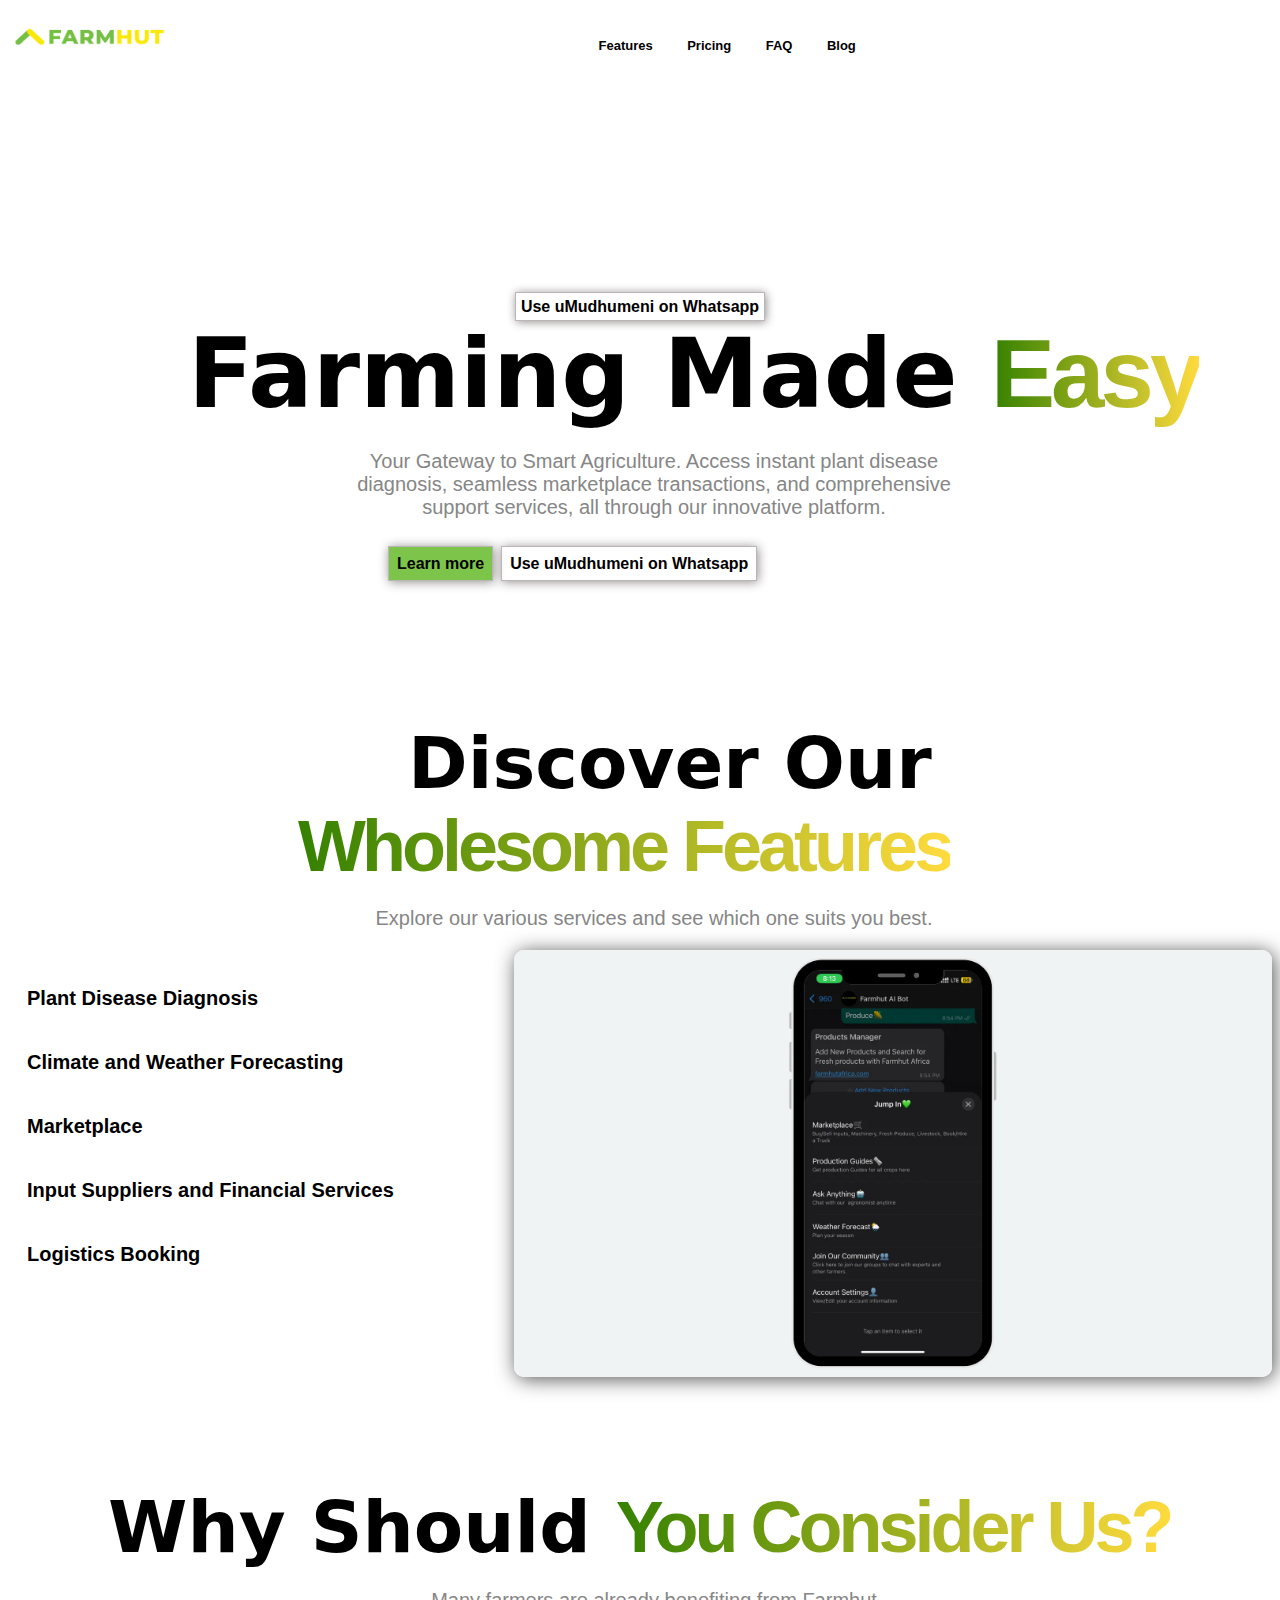
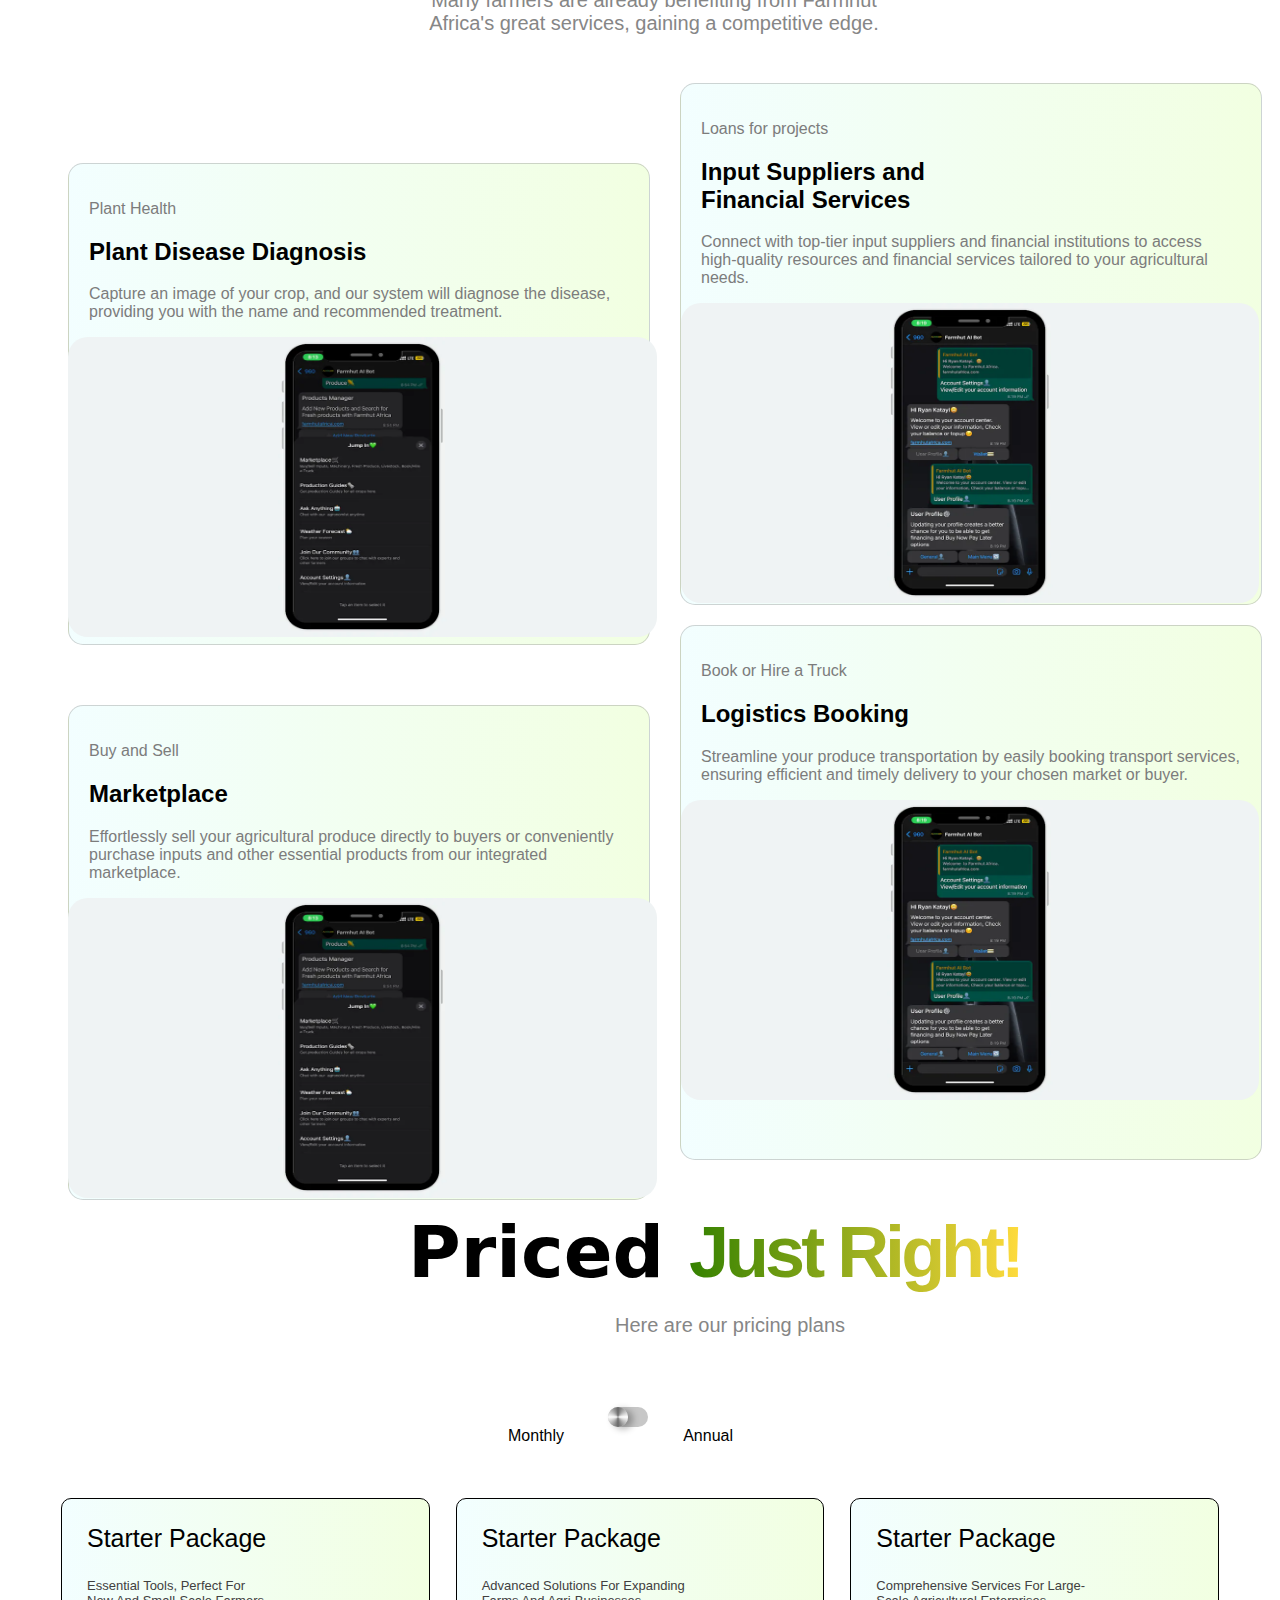
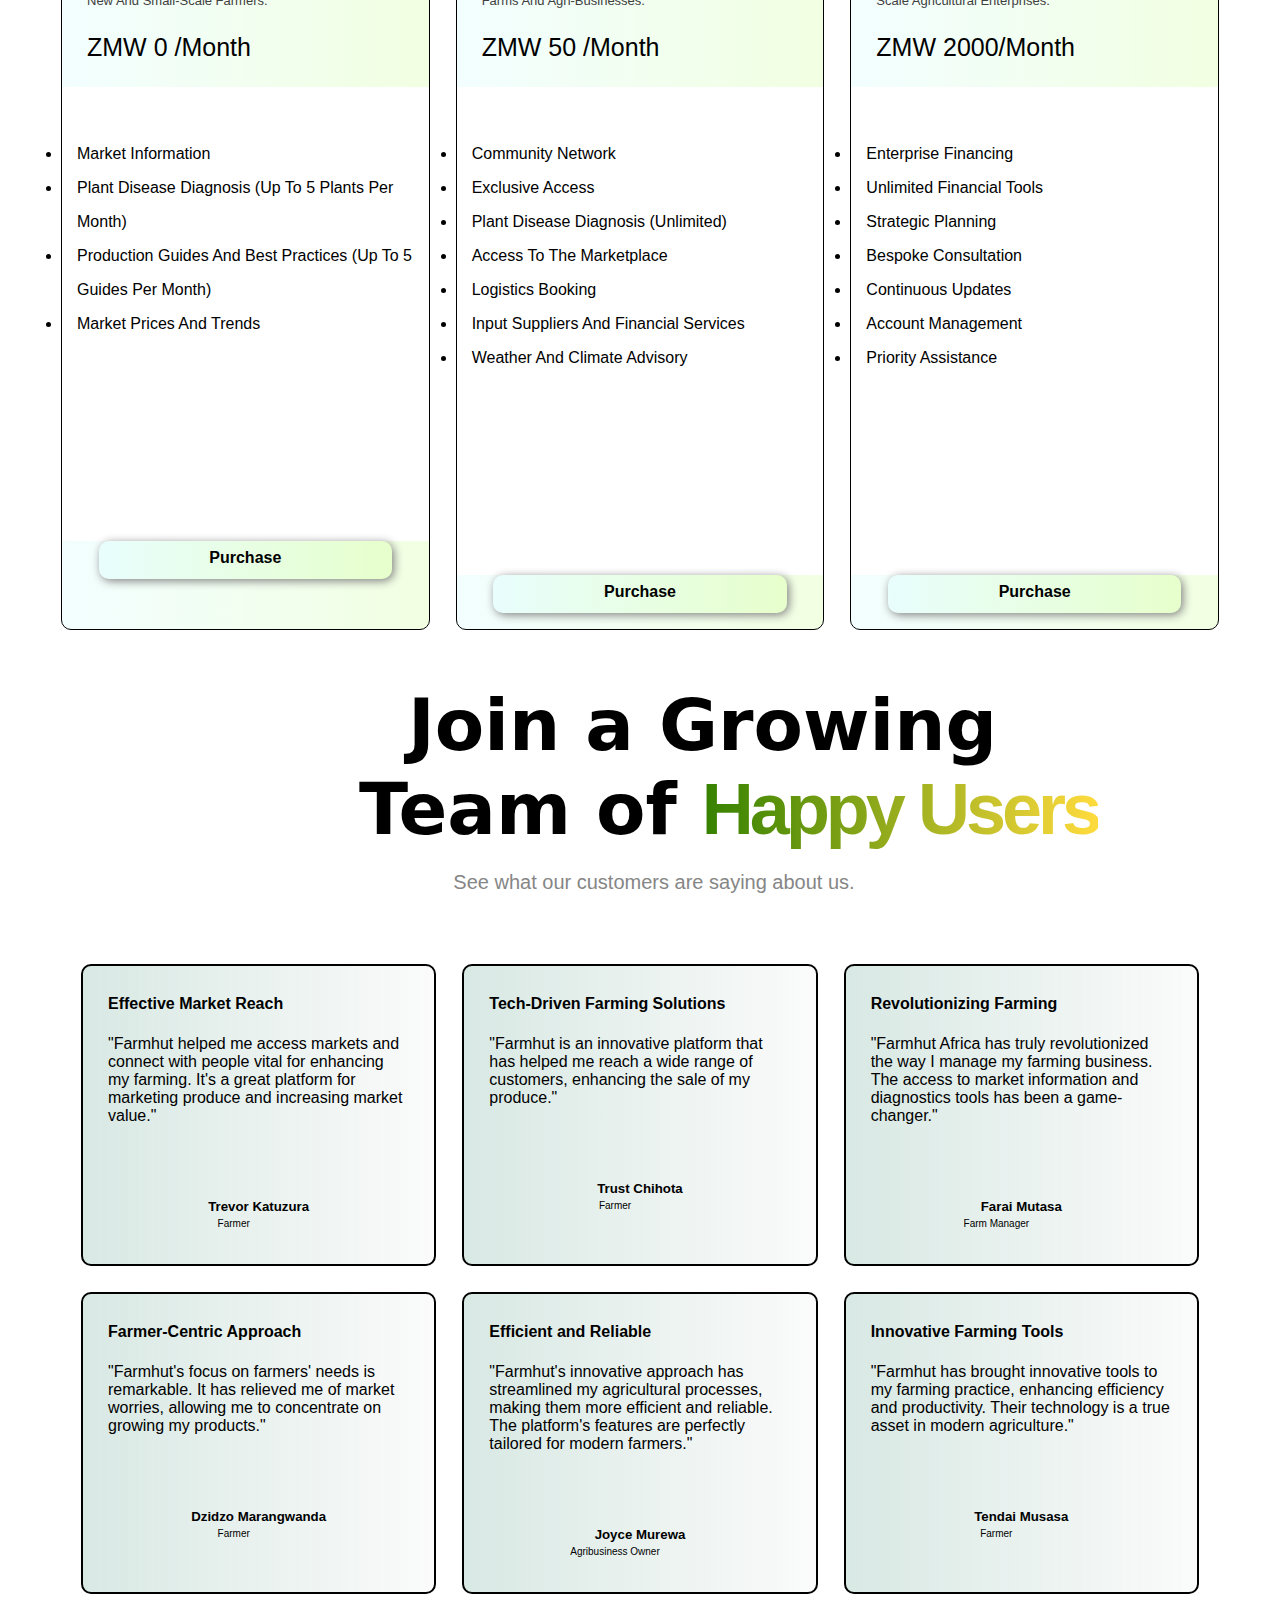
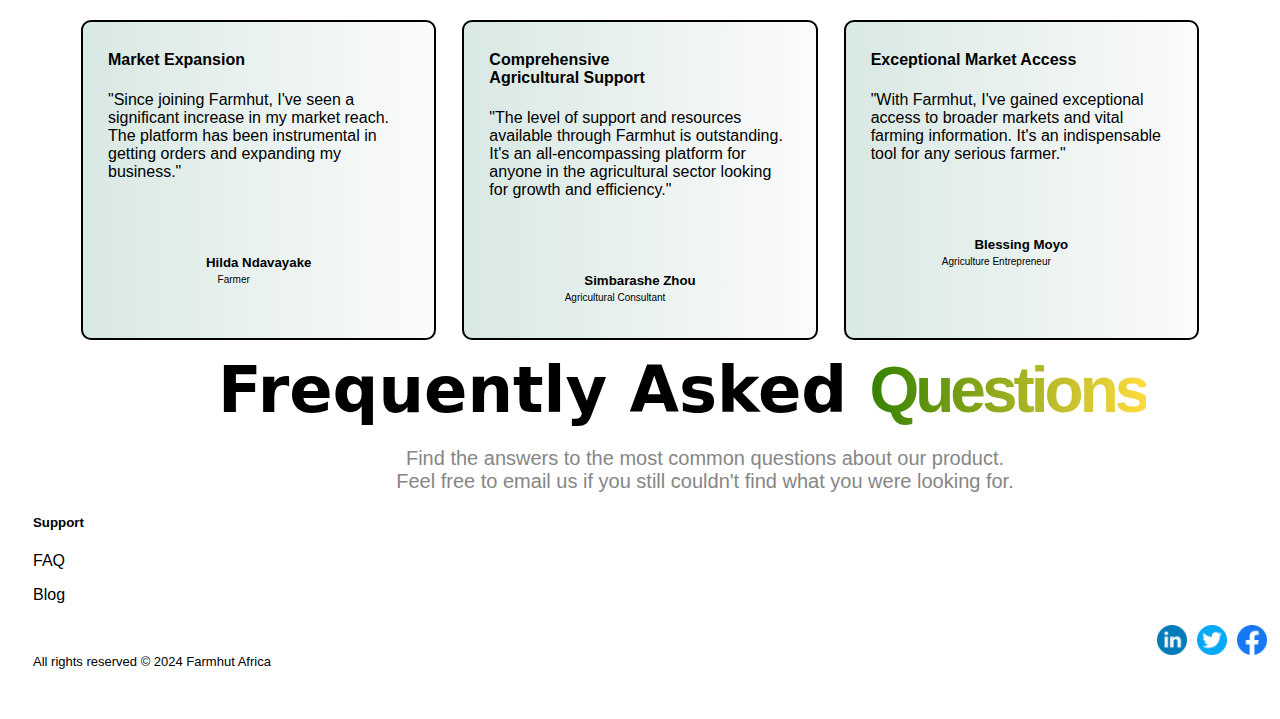
<file: index.html>
<!DOCTYPE html>
<html lang="en">
<head>
    <meta charset="UTF-8">
    <meta name="viewport" content="width=device-width, initial-scale=1.0">
    <title>farmhutafrica</title>
    <link rel="stylesheet" href="home.css">
</head>
<body>
    <header class="header">
        <nav class="nav-bar">
            <a href="">
            <img src="logo.webp" alt="logo" class="logo-nav"></a>
            <a href="Features.html" class="nav-link">Features</a>
            <a href="Pricing.html" class="nav-link">Pricing</a>
            <a href="" class="nav-link">FAQ</a>
            <a href="" class="nav-link">Blog</a>
        </nav>
    </header>

    <p class="whatsapp">
        <a href="" class="whatsapp-link">Use uMudhumeni on Whatsapp</a>
    </p>
    <span class="precid">Farming Made </span> 
    <span class="text-center">
        Easy
    </span>
    <p class="text-center-p">
        Your Gateway to Smart Agriculture. Access instant plant disease diagnosis, seamless marketplace transactions, and comprehensive support services, all through our innovative platform.
    </p>

    <div class="leaner-whatsapp">
        <p class="whatsapp2-1">
            <a href="" class="whatsapp2-1-link">Learn more</a>
        </p>

        <p class="whatsapp2">
            <a href="" class="whatsapp2-link">Use uMudhumeni on Whatsapp</a>
        </p>  
    </div>

    <span class="discover">Discover Our</span> <br>
    <span class="Wholesome">
        Wholesome Features
    </span>
    <p class="text-center-p">
        Explore our various services and see which one suits you best.
    </p>


    <!--  boxes -->


    <div class="links-image">
        <p class="box-links">
            <a href="" class="box-links-left">Plant Disease Diagnosis</a>
            <a href="" class="box-links-left">Climate and Weather Forecasting</a>
            <a href="" class="box-links-left">Marketplace</a>
            <a href="" class="box-links-left">Input Suppliers and Financial Services</a>
            <a href="" class="box-links-left">Logistics Booking</a>

        </p>

        <img src="home-right-side.webp" alt="" class="box-imag">
    </div>
<br> <br> <br><br> <br><br><br>
    <span class="why">Why Should  </span> 
    <span class="consider">
        You Consider Us?
    </span>
    <br>
    <p class="text-center-p">
        Many farmers are already benefiting from Farmhut <br>
         Africa's great services, gaining a competitive edge.
    </p>
    <br>


    <!-- 1st -->
    <div class="two-two-div">
        <div class="left-div">
            <p class="left-div-p1">Plant Health</p>
            <h2 class="left-div-h2">
                Plant Disease Diagnosis
            </h2>
            <p class="left-div-p1">Capture an image of your crop, and our system will diagnose the disease, providing you with the name and recommended treatment.
            </p>
            <img src="left-image.webp" alt="image" class="left-div-image">
        </div>
        <div class="right-div">
            <p class="left-div-p1">Loans for projects</p>
            <h2 class="left-div-h2">
                Input Suppliers and <br> Financial Services
            </h2>
            <p class="left-div-p1">Connect with top-tier input suppliers and financial institutions to access high-quality resources and financial services tailored to your agricultural needs.
            </p>
            <img src="right-image.webp" alt="image" class="right-div-image">
        </div>
    </div>

<!-- 2nd -->
<div class="two-two-div" id="two-div">

    <div class="left-div">
        <p class="left-div-p1">Buy and Sell
        </p>
        <h2 class="left-div-h2">
            Marketplace
        </h2>
        <p class="left-div-p1">Effortlessly sell your agricultural produce directly to buyers or conveniently purchase inputs and other essential products from our integrated marketplace.
        </p>
        <img src="left2-image.webp" alt="image" class="left-div-image">
    </div>
    <div class="right-div">
        <p class="left-div-p1">Book or Hire a Truck</p>
        <h2 class="left-div-h2">
            Logistics Booking
        </h2>
        <p class="left-div-p1">Streamline your produce transportation by easily booking transport services, ensuring efficient and timely delivery to your chosen market or buyer.
        </p>
        <img src="right2-image.webp" alt="image" class="right-div-image">
    </div>
</div>
  

<span class="precid3">Priced </span> 
<span class="text-center3">
   Just Right!
</span>
<p class="text-center-p3">
    Here are our pricing plans
</p>
    <!-- Button -->
    
    <input id="checkboxInput" type="checkbox">
    <label class="toggleSwitch" for="checkboxInput">
    </label>
<div>
    <span  class="btn-left">Monthly &nbsp; &nbsp;  &nbsp; &nbsp; &nbsp; &nbsp; &nbsp; &nbsp; &nbsp; &nbsp; &nbsp; &nbsp; &nbsp; Annual</span>
   
</div>


<!-- three boxes -->

<div class="three-box">
    <div class="three-box1">
        <p class="three-box-p1">
            Starter Package
        </p>
        <p class="three-box-p2">
            Essential tools, perfect for <br>new and small-scale farmers.
        </p>
        <p class="three-box-p1">
            ZMW 0 /month
        </p>
        <p class="inner-div">
            <li>Market Information</li>
            <li>Plant Disease Diagnosis (up to 5 plants per month)</li>
            <li>Production Guides and Best Practices (up to 5 guides per month)</li>
            <li class="last-bulit">Market Prices and Trends</li>
            <p class="three-box-purchas">
                <a href="" class="purchase">Purchase</a>
            </p>
        </p>
    </div>
    <div class="three-box1">
        <p class="three-box-p1">
            Starter Package
        </p>
        <p class="three-box-p2">
            Advanced solutions for expanding <br> farms and agri-businesses.
        </p>
        <p class="three-box-p1">
            ZMW 50 /month
        </p>
        <p class="inner-div">
            <li>Community Network</li>
            <li>Exclusive Access</li>
            <li>Plant Disease Diagnosis (Unlimited)</li>
            <li>Access to the Marketplace</li>
            <li>Logistics Booking</li>
            <li>Input Suppliers and Financial Services</li>
            <li class="last-bulit">Weather and Climate Advisory</li>
            <p class="three-box-purchas">
                <a href="" class="purchase">Purchase</a>
            </p>
        </p>
    </div>


    <div class="three-box1">
       
        <p class="three-box-p1">
            Starter Package
        </p>
        <p class="three-box-p2">
            Comprehensive services for large- <br> scale agricultural enterprises.
        </p>
        <p class="three-box-p1">
            ZMW 2000/month
        </p>
        <p class="inner-div">
            <li>Enterprise Financing</li>
            <li>Unlimited Financial Tools</li>
            <li> Strategic Planning</li>
            <li>Bespoke Consultation</li>
            <li>Continuous Updates</li>
            <li>Account Management</li>
            <li class="last-bulit">Priority Assistance</li>
            <p class="three-box-purchas">
                <a href="" class="purchase">Purchase</a>
            </p>
        </p>
    </div>
</div>
<!-- /////////////// -->


<span class="grow">Join a Growing <br>&nbsp; &nbsp; &nbsp; &nbsp; &nbsp; &nbsp; &nbsp; Team of </span> 
<span class="user">
    Happy Users
</span>
<p class="text-center-p">
    See what our customers are saying about us.
</p>


<!-- six box -->

<div class="six-box">
    <div class="six-box-1">
        <h4 class="six-box-h4">Effective Market Reach</h4>
        <p class="six-box-p">
            "Farmhut helped me access markets and connect with people vital for enhancing my farming. It's a great platform for marketing produce and increasing market value."
        </p>
        <br><br>
        <h5 class="six-box-h5">
            Trevor Katuzura
        </h5>
        <p class="six-box-last-p">Farmer</p>
    </div>
    
    <div class="six-box-1">  <h4 class="six-box-h4">Tech-Driven Farming Solutions</h4>
        <p class="six-box-p">
            "Farmhut is an innovative platform that has helped me reach a wide range of customers, enhancing the sale of my produce."
        </p>
        
        <br><br>
        <h5 class="six-box-h5">
            Trust Chihota
        </h5>
        <p class="six-box-last-p">Farmer</p>
    </div>

    <div class="six-box-1">  <h4 class="six-box-h4">Revolutionizing Farming</h4>
        <p class="six-box-p">
            "Farmhut Africa has truly revolutionized the way I manage my farming business. The access to market information and diagnostics tools has been a game-changer."
        </p>
        <br><br>
        <h5 class="six-box-h5">
            Farai Mutasa
        </h5>
        <p class="six-box-last-p">Farm Manager</p>
    </div>
</div>


<!-- six-box-2nd -->
<div class="six-box2">
    <div class="six-box-12">
        <h4 class="six-box-h42">Farmer-Centric Approach</h4>
        <p class="six-box-p2">
            "Farmhut's focus on farmers' needs is remarkable. It has relieved me of market worries, allowing me to concentrate on growing my products."
        </p>
        <br><br>
        <h5 class="six-box-h52">
           Dzidzo Marangwanda
        </h5>
        <p class="six-box-last-p2">Farmer</p>
    </div>
    
    <div class="six-box-12">  <h4 class="six-box-h42">Efficient and Reliable</h4>
        <p class="six-box-p2">
            "Farmhut's innovative approach has streamlined my agricultural processes, making them more efficient and reliable. The platform's features are perfectly tailored for modern farmers."
        </p>
        
        <br><br>
        <h5 class="six-box-h52">
            Joyce Murewa
        </h5>
        <p class="six-box-last-p2">Agribusiness Owner</p>
    </div>

    <div class="six-box-12">  <h4 class="six-box-h42">Innovative Farming Tools</h4>
        <p class="six-box-p2">
            "Farmhut has brought innovative tools to my farming practice, enhancing efficiency and productivity. Their technology is a true asset in modern agriculture."
        </p>
        <br><br>
        <h5 class="six-box-h52">
            Tendai Musasa
        </h5>
        <p class="six-box-last-p2">Farmer</p>
    </div>
</div>

<!-- box-six-3rd -->
<div class="six-box2">
    <div class="six-box-12">
        <h4 class="six-box-h42">Market Expansion</h4>
        <p class="six-box-p2">
            "Since joining Farmhut, I've seen a significant increase in my market reach. The platform has been instrumental in getting orders and expanding my business."
        </p>
        <br><br>
        <h5 class="six-box-h52">
            Hilda Ndavayake
        </h5>
        <p class="six-box-last-p2">Farmer</p>
    </div>
    
    <div class="six-box-12">  <h4 class="six-box-h42">Comprehensive <br> Agricultural Support</h4>
        <p class="six-box-p2">
            "The level of support and resources available through Farmhut is outstanding. It's an all-encompassing platform for anyone in the agricultural sector looking for growth and efficiency."
        </p>
        
        <br><br>
        <h5 class="six-box-h52">
            Simbarashe Zhou
        </h5>
        <p class="six-box-last-p2">Agricultural Consultant</p>
    </div>

    <div class="six-box-12">  <h4 class="six-box-h42">Exceptional Market Access</h4>
        <p class="six-box-p2">
            "With Farmhut, I've gained exceptional access to broader markets and vital farming information. It's an indispensable tool for any serious farmer."
        </p>
        <br><br>
        <h5 class="six-box-h52">
            Blessing Moyo
        </h5>
        <p class="six-box-last-p2">Agriculture Entrepreneur</p>
    </div>
</div>


<span class="precidd">Frequently Asked </span> 
<span class="text-centerr">
    Questions
</span>
<p class="text-center-pp">
    Find the answers to the most common questions about our product. <br> Feel free to email us if you still couldn't find what you were looking for.
</p>



<!-- footer -->
<footer class="footer">
    <h5 class="footer-h5">Support</h5>
    <p class="footer-p"><a href="" class="footer-link">FAQ</a></p>
    <p class="footer-p"><a href="" class="footer-link">Blog</a></p>
    <div class="image-icon">
        <img src="facebook.png" alt="" class="img-icn">
        <img src="twitter.png" alt="" class="img-icn">
        <img src="linkedin.png" alt="" class="img-icn">
    </div>
<p class="footer-p-last">All rights reserved © 2024 Farmhut Africa</p>
</footer>

</body>
</html>
</file>
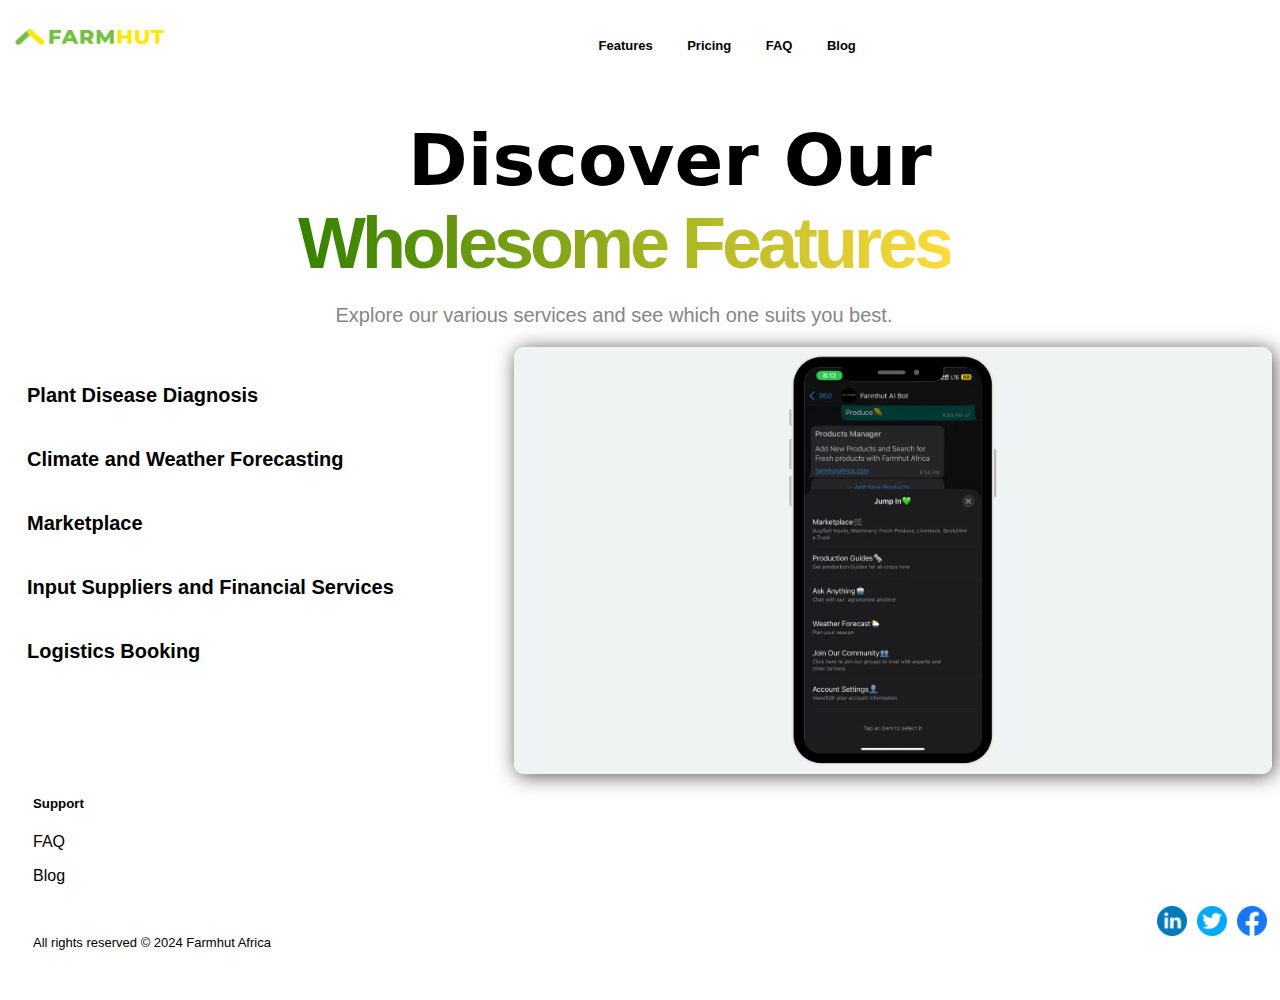
<file: Features.html>
<!DOCTYPE html>
<html lang="en">
<head>
    <meta charset="UTF-8">
    <meta name="viewport" content="width=device-width, initial-scale=1.0">
    <title>farmhutafrica</title>
    <link rel="stylesheet" href="Features.css">
</head>
<body>
    <header class="header">
        <nav class="nav-bar">
            <a href="index.html">
             <img src="logo.webp" alt="logo" class="logo-nav"></a>
            <a href="Features.html" class="nav-link">Features</a>
            <a href="Pricing.html" class="nav-link">Pricing</a>
            <a href="" class="nav-link">FAQ</a>
            <a href="" class="nav-link">Blog</a>
        </nav>
    </header>
    <span class="discover">Discover Our</span> <br>
    <span class="Wholesome">
        Wholesome Features
    </span>
    <p class="text-center-p">
        Explore our various services and see which one suits you best.
    </p>


    <!--  boxes -->


    <div class="links-image">
        <p class="box-links">
            <a href="" class="box-links-left">Plant Disease Diagnosis</a>
            <a href="" class="box-links-left">Climate and Weather Forecasting</a>
            <a href="" class="box-links-left">Marketplace</a>
            <a href="" class="box-links-left">Input Suppliers and Financial Services</a>
            <a href="" class="box-links-left">Logistics Booking</a>

        </p>

        <img src="home-right-side.webp" alt="" class="box-imag">
    </div>

    <!-- footer -->
<footer class="footer">
    <h5 class="footer-h5">Support</h5>
    <p class="footer-p"><a href="" class="footer-link">FAQ</a></p>
    <p class="footer-p"><a href="" class="footer-link">Blog</a></p>
    <div class="image-icon">
        <img src="facebook.png" alt="" class="img-icn">
        <img src="twitter.png" alt="" class="img-icn">
        <img src="linkedin.png" alt="" class="img-icn">
    </div>
<p class="footer-p-last">All rights reserved © 2024 Farmhut Africa</p>
</footer>
</body>
</html>
</file>
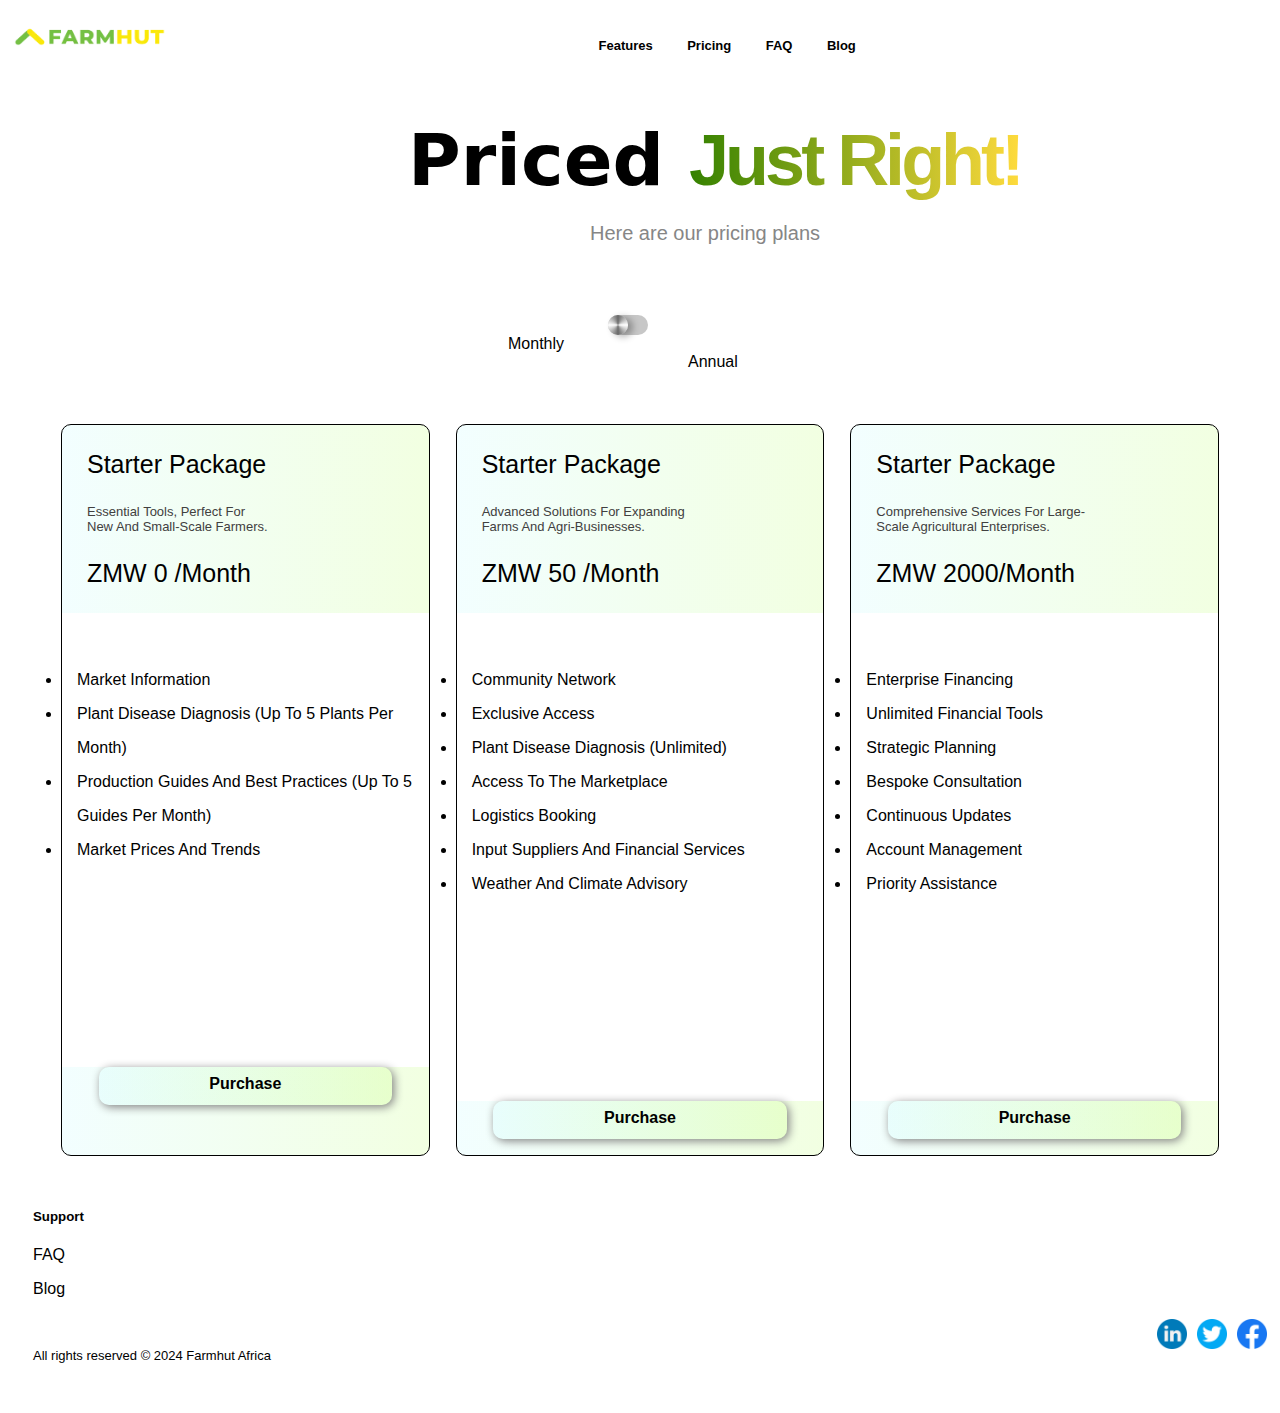
<file: Pricing.html>
<!DOCTYPE html>
<html lang="en">
<head>
    <meta charset="UTF-8">
    <meta name="viewport" content="width=device-width, initial-scale=1.0">
    <title>farmhutafrica</title>
    <link rel="stylesheet" href="Pricing.css">
</head>
<body>
    <header class="header">
        <nav class="nav-bar">
            <a href="index.html">
           <img src="logo.webp" alt="logo" class="logo-nav"></a>
            <a href="" class="nav-link">Features</a>
            <a href="" class="nav-link">Pricing</a>
            <a href="" class="nav-link">FAQ</a>
            <a href="" class="nav-link">Blog</a>
        </nav>
    </header>
    <span class="precid">Priced </span> 
    <span class="text-center">
       Just Right!
    </span>
    <p class="text-center-p">
        Here are our pricing plans
    </p>
    <!-- Button -->
    
    <input id="checkboxInput" type="checkbox">
    <label class="toggleSwitch" for="checkboxInput">
    </label>
<div>
    <span  class="btn-left">Monthly</span>
    <span class="btn-right">Annual</span>
</div>

<!-- three box -->


<div class="three-box">
    <div class="three-box1">
        <p class="three-box-p1">
            Starter Package
        </p>
        <p class="three-box-p2">
            Essential tools, perfect for <br>new and small-scale farmers.
        </p>
        <p class="three-box-p1">
            ZMW 0 /month
        </p>
        <p class="inner-div">
            <li>Market Information</li>
            <li>Plant Disease Diagnosis (up to 5 plants per month)</li>
            <li>Production Guides and Best Practices (up to 5 guides per month)</li>
            <li class="last-bulit">Market Prices and Trends</li>
            <p class="three-box-purchas">
                <a href="" class="purchase">Purchase</a>
            </p>
        </p>
    </div>
    <div class="three-box1">
        <p class="three-box-p1">
            Starter Package
        </p>
        <p class="three-box-p2">
            Advanced solutions for expanding <br> farms and agri-businesses.
        </p>
        <p class="three-box-p1">
            ZMW 50 /month
        </p>
        <p class="inner-div">
            <li>Community Network</li>
            <li>Exclusive Access</li>
            <li>Plant Disease Diagnosis (Unlimited)</li>
            <li>Access to the Marketplace</li>
            <li>Logistics Booking</li>
            <li>Input Suppliers and Financial Services</li>
            <li class="last-bulit">Weather and Climate Advisory</li>
            <p class="three-box-purchas">
                <a href="" class="purchase">Purchase</a>
            </p>
        </p>
    </div>


    <div class="three-box1">
       
        <p class="three-box-p1">
            Starter Package
        </p>
        <p class="three-box-p2">
            Comprehensive services for large- <br> scale agricultural enterprises.
        </p>
        <p class="three-box-p1">
            ZMW 2000/month
        </p>
        <p class="inner-div">
            <li>Enterprise Financing</li>
            <li>Unlimited Financial Tools</li>
            <li> Strategic Planning</li>
            <li>Bespoke Consultation</li>
            <li>Continuous Updates</li>
            <li>Account Management</li>
            <li class="last-bulit">Priority Assistance</li>
            <p class="three-box-purchas">
                <a href="" class="purchase">Purchase</a>
            </p>
        </p>
    </div>
</div>


<!-- footer -->
<footer class="footer">
    <h5 class="footer-h5">Support</h5>
    <p class="footer-p"><a href="" class="footer-link">FAQ</a></p>
    <p class="footer-p"><a href="" class="footer-link">Blog</a></p>
    <div class="image-icon">
        <img src="facebook.png" alt="" class="img-icn">
        <img src="twitter.png" alt="" class="img-icn">
        <img src="linkedin.png" alt="" class="img-icn">
    </div>
<p class="footer-p-last">All rights reserved © 2024 Farmhut Africa</p>
</footer>


</body>
</html>
</file>
<file: home.css>
body{
    font-family: Arial, Helvetica, sans-serif;
}
.header{

}
.nav-bar{
    /* border: 2px solid black; */
    width: 100%;
    height: 50px;
    text-align: center;
    margin-bottom: 60px;
 
    
}
.logo-nav{
    width: 13%;
    height: 40px;
    margin-top: 10px;
    float: left;
    margin-right: 20px;

}
.nav-link{
    text-decoration: none;
    color: black;
    margin-right: 10px;
    margin-top: 20px;
    padding: 10px;
    display: inline-flex;
    font-weight: 600;
    font-size: small;
      
}

.nav-link:hover{
    background-color:rgb(235, 235, 231, 0.5);
    border-radius: 7px;
    color: rgb(2, 144, 2)
}
.text-center{
    text-align: center;
    background:linear-gradient(to right, #348100, #ffdb3d);
    -webkit-background-clip: text;
    -webkit-text-fill-color: transparent;     
    /* font-size: 80px; */
    font-size: 4.5rem;
    font-weight: 700;
    /* font-family: ui-sans-serif, system-ui, sans-serif, Apple Color Emoji, Segoe UI Emoji, Segoe UI Symbol, Noto Color Emoji; */
    letter-spacing: -4px;   
}
.whatsapp{
    text-align: center;
    /* border: 1px solid black; */
    margin-top: 240px;
    height: 50px;
    margin-bottom: -30px;
}
.whatsapp-link{
   
    padding: 5px;
    border: 1px solid rgb(184, 182, 182);
    text-decoration: none;
    color: black;
    font-weight: bold;
    box-shadow: 1px 1px 10px rgb(146, 139, 139);
    transition:  1s;
    
}
.whatsapp-link:hover{
    width: 300px;
    margin-top: 10px;
    
}
.text-center{
    text-align: center;
    background:linear-gradient(to right, #348100, #ffdb3d);
    -webkit-background-clip: text;
    -webkit-text-fill-color: transparent;     
    font-size: 6rem;
    font-weight: 750;
    letter-spacing: -4px; 

}
.precid{

    margin-left: 180px;
    margin-top: 300px !important;
    font-size: 6rem;
    font-weight: 750;
    font-family: ui-sans-serif, system-ui, sans-serif, Apple Color Emoji, Segoe UI Emoji, Segoe UI Symbol, Noto Color Emoji;
    letter-spacing: 0px;   
    
}
.text-center-p{
    width: 50%;
    text-align: center;
    color: rgb(134, 134, 134);
    font-size: 20px;
    margin-left: 290px;
}
.leaner-whatsapp{
    display: inline-flex;
    width: 100%;
    margin-bottom: 100px;
   


}
.whatsapp2-1{
    text-align: center;
    /* border: 1px solid black; */
    height: 50px;
    margin-left: 380px;
    
    

}
.whatsapp2-1-link{
    padding: 8px;
    border: 1px solid rgb(184, 182, 182);
    text-decoration: none;
    color: black;
    font-weight: bold;
    background-color: #4eb10bbd;
    box-shadow: 1px 1px 10px rgb(146, 139, 139);
    transition:  1s;

}
.whatsapp2{
    text-align: center;
    /* border: 1px solid black; */
    margin-left: 8px;
    height: 50px;
    margin-bottom: -30px;

}
.whatsapp2-link{
    padding: 8px;
    border: 1px solid rgb(184, 182, 182);
    text-decoration: none;
    color: black;
    font-weight: bold;
    box-shadow: 1px 1px 10px rgb(146, 139, 139);
    transition:  1s;
}

.discover{
    margin-left: 400px;
    margin-top: 300px !important;
    font-size: 4.5rem;
    font-weight: 700;
    font-family: ui-sans-serif, system-ui, sans-serif, Apple Color Emoji, Segoe UI Emoji, Segoe UI Symbol, Noto Color Emoji;
    letter-spacing: 0px;
}
.Wholesome{
    text-align: center;
    margin-left: 290px;
    background:linear-gradient(to right, #348100, #ffdb3d);
    -webkit-background-clip: text;
    -webkit-text-fill-color: transparent;     
    font-size: 4.5rem;
    font-weight: 750;
    letter-spacing: -4px; 
}
.text-center-p{
    width: 50%;
    text-align: center;
    color: rgb(134, 134, 134);
    font-size: 20px;
    margin-left: 290px;
}


.links-image{
    display: inline-flex
    
    
    
    
}
.box-links{
    width: 40%;
    /* border: 2px solid black; */

}
.box-links-left{
    color: black;
    font-size:20px;
    text-decoration: none;
    display: block;
    font-weight: bold;
    padding-left: 19px;
    line-height: 64px;
    /* background-color: #bebebe; */



}
.box-imag{
    width: 60%;
    border-radius: 10px;
    box-shadow: 2px 2px 20px rgb(85, 84, 84);
    /* margin-left: 378px !important; */
}
.box-links-left:hover{
    color: #348100;
    background-color: #348100;
    background:linear-gradient(to right, #348100, #ffdb3d);
    -webkit-background-clip: text;

}
.why{
    margin-left: 100px;
    margin-top:300px !important;
    font-size: 4.5rem;
    font-weight: 700;
    font-family: ui-sans-serif, system-ui, sans-serif, Apple Color Emoji, Segoe UI Emoji, Segoe UI Symbol, Noto Color Emoji;
    letter-spacing: 0px; 

}
.consider{
    text-align: center;
    background:linear-gradient(to right, #348100, #ffdb3d);
    -webkit-background-clip: text;
    -webkit-text-fill-color: transparent;     
    /* font-size: 80px; */
    font-size: 4.5rem;
    font-weight: 700;
    /* font-family: ui-sans-serif, system-ui, sans-serif, Apple Color Emoji, Segoe UI Emoji, Segoe UI Symbol, Noto Color Emoji; */
    letter-spacing: -4px;  

}
.two-two-div{
    display: inline-flex;
    margin: 10px;
    margin-left: 60px;

}
.left-div{
    margin-top: 80px;
    width: 55%;
    padding: 20px;
    border-radius: 15px;
    background: linear-gradient(90deg ,rgba(192, 251, 255, 0.2),rgba(188, 255, 106, 0.2) );
    border: 1px solid rgba(135, 134, 134, 0.358);

}
.left-div-image{
    margin-left: -21px;
    padding: 0px;
    width: 109%;
    margin-bottom: -23px;
    border-radius: 20px;
    height: 300px;
}
.right-div{
    
    margin-left: 30px;
    width: 60%;
    border: 1px solid rgba(135, 134, 134, 0.358);
    /* ........ */
    margin-bottom: 40px;
    width: 55%;
    padding: 20px;
    border-radius: 15px;
    background: linear-gradient(90deg ,rgba(192, 251, 255, 0.2),rgba(188, 255, 106, 0.2) );
    


}
.right-div-image{
    margin-left: -20px;
    padding: 0px;
    width: 107%;
    margin-bottom: -23px;
    border-radius: 20px;
    height: 300px;
}
.left-div-p1{
    color: rgb(124, 124, 124);

}
#two-div{
margin-top: -30px;
}
.text-center2{
    text-align: center;
    background:linear-gradient(to right, #348100, #ffdb3d);
    -webkit-background-clip: text;
    -webkit-text-fill-color: transparent;     
    /* font-size: 80px; */
    font-size: 4rem;
    font-weight: 700;
    /* font-family: ui-sans-serif, system-ui, sans-serif, Apple Color Emoji, Segoe UI Emoji, Segoe UI Symbol, Noto Color Emoji; */
    letter-spacing: -4px;   
}
.precid2{
    margin-left: 400px;
    margin-top: 300px !important;
    font-size: 4rem;
    font-weight: 700;
    font-family: ui-sans-serif, system-ui, sans-serif, Apple Color Emoji, Segoe UI Emoji, Segoe UI Symbol, Noto Color Emoji;
    letter-spacing: 0px; 
}

.text-center3{
    text-align: center;
    background:linear-gradient(to right, #348100, #ffdb3d);
    -webkit-background-clip: text;
    -webkit-text-fill-color: transparent;     
    /* font-size: 80px; */
    font-size: 4.5rem;
    font-weight: 700;
    /* font-family: ui-sans-serif, system-ui, sans-serif, Apple Color Emoji, Segoe UI Emoji, Segoe UI Symbol, Noto Color Emoji; */
    letter-spacing: -4px;   
    margin-top: 100px;
}
.precid3{
    margin-left: 400px;
    padding-top: 200px;
    margin-top: 300px !important;
    font-size: 4.5rem;
    font-weight: 700;
    font-family: ui-sans-serif, system-ui, sans-serif, Apple Color Emoji, Segoe UI Emoji, Segoe UI Symbol, Noto Color Emoji;
    letter-spacing: 0px;   
    
}
.text-center-p3{
    text-align: center;
    color: rgb(134, 134, 134);
    font-size: 20px;
    margin-left: 180px;
}

/* Bottun */
#checkboxInput {
    display: none; 
  }
  
  .toggleSwitch {
    display: flex;
    align-items: center;
    justify-content: center;
    position: relative;
    width: 40px;
    height: 20px;
    background-color: rgb(199, 199, 199);
    border-radius: 20px;
    cursor: pointer;
    transition-duration: .3s;
    margin-top: 70px;
    margin-left: 600px;
    border-radius: 30px;
  }
  
  .toggleSwitch::after {
    content: "";
    position: absolute;
    height: 20px;
    width: 20px;
    left: 0px;
    background: conic-gradient(rgb(104, 104, 104),white,rgb(104, 104, 104),white,rgb(104, 104, 104));
    border-radius: 50%;
    transition-duration: .3s;
    box-shadow: 5px 2px 7px rgba(8, 8, 8, 0.308);
  }
  
  #checkboxInput:checked+.toggleSwitch::after {
    transform: translateX(100%);
    transition-duration: .3s;
  }
  /* Switch background change */
  #checkboxInput:checked+.toggleSwitch {
    background-color: rgb(153, 197, 151);
    transition-duration: .3s;
}

.btn-left{
    margin-left: 500px;
    margin-top: -100px !important;
}
.btn-right{
    margin-left: 680px;
    padding-top: -100px !important;
}

/* botton close */

.three-box{
    display: flex;
    /* width: 100%; */
    margin: 40px;
       

}
.three-box1{
    width: 100%;
    border-radius: 10px;
    text-transform: capitalize;
    margin: 13px;
    border: 1px solid black;
    background: linear-gradient(90deg ,rgba(192, 251, 255, 0.2),rgba(188, 255, 106, 0.2) );
}
.three-box-p1{
    font-size: 25px;
    font-weight: 520;
    margin-left: 25px;
    

}
.three-box-p2{
    margin-left: 25px;
    font-size: 13px;
    color: rgb(65, 64, 64);
    
}
.inner-div{
    
    padding-top: 50px;
    padding-bottom: 0px;
    margin-bottom: 0px;
    background: white !important;
}
li{
    
    padding-left: 15px;
    padding-right: 15px;
    line-height: 34px;
    background: white !important;  
}
.last-bulit{
    padding-bottom: 200px;
}
.three-box-purchas{
    text-align: center;
    margin: 0px;
    padding-top: 8px;
    width: 80%;
    margin-left: 10%;
    height: 30px;
    background: linear-gradient(90deg ,rgba(192, 251, 255, 0.2),rgba(188, 255, 106, 0.2) );
    box-shadow: 2px 2px 10px gray;
    border-radius: 10px;
    
}
.purchase{
    text-decoration: none;
    font-weight: bold;
    color: black;
}
.purchase:hover{
    color: #348100;
}

.user{
    text-align: center;
    background:linear-gradient(to right, #348100, #ffdb3d);
    -webkit-background-clip: text;
    -webkit-text-fill-color: transparent; 
    font-size: 4.5rem;
    font-weight: 700;
    /* font-family: ui-sans-serif, system-ui, sans-serif, Apple Color Emoji, Segoe UI Emoji, Segoe UI Symbol, Noto Color Emoji; */
    letter-spacing: -4px;   
}
.grow{
    margin-left: 400px !important;
    margin-top: 300px !important;
    font-size: 4.5rem;
    font-weight: 700;
    font-family: ui-sans-serif, system-ui, sans-serif, Apple Color Emoji, Segoe UI Emoji, Segoe UI Symbol, Noto Color Emoji;
    letter-spacing: 0px;   
}
.text-center-p{
    text-align: center;
    color: rgb(134, 134, 134);
    font-size: 20px;
    margin-left: 330px;
}
.six-box{
    display: flex;
    padding-left: 60px;
    padding-right: 60px;
    
}
.six-box-1{
    border: 2px solid black;
    margin: 13px;
    margin-top: 50px;
    padding: 25px;
    padding-top: 8px;
    width: 100%;
    border-radius: 10px;
    background: linear-gradient(90deg ,rgba(140, 188, 174, 0.338),rgba(234, 235, 234, 0.2) );

}
.six-box-h5{
    text-align: center;

}
.six-box-last-p{
    text-align: center;
    margin-top: -18px;
    margin-left: -50px;
    font-size: 10px;
}

/* six-box-2nd */

.six-box2{
    display: flex;
    padding-left: 60px;
    padding-right: 60px;
    
}
.six-box-12{
    border: 2px solid black;
    margin: 13px;
    
    padding: 25px;
    padding-top: 8px;
    width: 100%;
    border-radius: 10px;
    background: linear-gradient(90deg ,rgba(140, 188, 174, 0.338),rgba(234, 235, 234, 0.2) );

}
.six-box-h52{
    text-align: center;

}
.six-box-last-p2{
    text-align: center;
    margin-top: -18px;
    margin-left: -50px;
    font-size: 10px;
}


.text-centerr{
    text-align: center;
    background:linear-gradient(to right, #348100, #ffdb3d);
    -webkit-background-clip: text;
    -webkit-text-fill-color: transparent;     
    /* font-size: 80px; */
    font-size: 4rem;
    font-weight: 700;
    /* font-family: ui-sans-serif, system-ui, sans-serif, Apple Color Emoji, Segoe UI Emoji, Segoe UI Symbol, Noto Color Emoji; */
    letter-spacing: -4px;   
}
.precidd{
    margin-left: 210px;
    /* margin-top: 300px !important; */
    font-size: 4rem;
    font-weight: 700;
    font-family: ui-sans-serif, system-ui, sans-serif, Apple Color Emoji, Segoe UI Emoji, Segoe UI Symbol, Noto Color Emoji;
    letter-spacing: 0px;   
}
.text-center-pp{
    text-align: center;
    color: rgb(134, 134, 134);
    font-size: 20px;
    margin-left: 130px;
}
.footer{
    padding-left: 25px;
}
.footer-link{
    text-decoration: none;
    color: black;
}
.image-icon{

}
.img-icn{
    float: right;
    width: 30px;
    margin: 5px;
    height: 30px;

}
.footer-p-last{
    margin-top: 50px;
    margin-bottom: 50px;
    font-size: 13px;
}
</file>
<file: Features.css>
body{
    font-family: Arial, Helvetica, sans-serif;
}
.header{

}
.nav-bar{
    /* border: 2px solid black; */
    width: 100%;
    height: 50px;
    text-align: center;
    margin-bottom: 60px;
 
    
}
.logo-nav{
    width: 13%;
    height: 40px;
    margin-top: 10px;
    float: left;
    margin-right: 20px;

}
.nav-link{
    text-decoration: none;
    color: black;
    margin-right: 10px;
    margin-top: 20px;
    padding: 10px;
    display: inline-flex;
    font-weight: 600;
    font-size: small;
      
}

.discover{
    margin-left: 400px;
    margin-top: 300px !important;
    font-size: 4.5rem;
    font-weight: 700;
    font-family: ui-sans-serif, system-ui, sans-serif, Apple Color Emoji, Segoe UI Emoji, Segoe UI Symbol, Noto Color Emoji;
    letter-spacing: 0px;
}
.Wholesome{
    text-align: center;
    margin-left: 290px;
    background:linear-gradient(to right, #348100, #ffdb3d);
    -webkit-background-clip: text;
    -webkit-text-fill-color: transparent;     
    font-size: 4.5rem;
    font-weight: 750;
    letter-spacing: -4px; 
}
.text-center-p{
    width: 50%;
    text-align: center;
    color: rgb(134, 134, 134);
    font-size: 20px;
    margin-left: 290px;
}


.links-image{
    display: inline-flex
    
    
    
    
}
.box-links{
    width: 40%;
    /* border: 2px solid black; */

}
.box-links-left{
    color: black;
    font-size:20px;
    text-decoration: none;
    display: block;
    font-weight: bold;
    padding-left: 19px;
    line-height: 64px;
    /* background-color: #bebebe; */
}
.box-imag{
    width: 60%;
    border-radius: 10px;
    box-shadow: 2px 2px 20px rgb(85, 84, 84);
    /* margin-left: 378px !important; */
}
.box-links-left:hover{
    color: #348100;
    background-color: #348100;
    background:linear-gradient(to right, #348100, #ffdb3d);
    -webkit-background-clip: text;

}
.footer{
    padding-left: 25px;
}
.footer-link{
    text-decoration: none;
    color: black;
}
.image-icon{

}
.img-icn{
    float: right;
    width: 30px;
    margin: 5px;
    height: 30px;

}
.footer-p-last{
    margin-top: 50px;
    margin-bottom: 50px;
    font-size: 13px;
}
</file>
<file: Pricing.css>
body{
    font-family: Arial, Helvetica, sans-serif;
}
.header{

}
.nav-bar{
    /* border: 2px solid black; */
    width: 100%;
    height: 50px;
    text-align: center;
    margin-bottom: 60px;
 
    
}
.logo-nav{
    width: 13%;
    height: 40px;
    margin-top: 10px;
    float: left;
    margin-right: 20px;

}
.nav-link{
    text-decoration: none;
    color: black;
    margin-right: 10px;
    margin-top: 20px;
    padding: 10px;
    display: inline-flex;
    font-weight: 600;
    font-size: small;
      
}

.nav-link:hover{
    background-color:rgb(235, 235, 231, 0.5);
    border-radius: 7px;
    color: rgb(2, 144, 2)
}
.text-center{
    text-align: center;
    background:linear-gradient(to right, #348100, #ffdb3d);
    -webkit-background-clip: text;
    -webkit-text-fill-color: transparent;     
    /* font-size: 80px; */
    font-size: 4.5rem;
    font-weight: 700;
    /* font-family: ui-sans-serif, system-ui, sans-serif, Apple Color Emoji, Segoe UI Emoji, Segoe UI Symbol, Noto Color Emoji; */
    letter-spacing: -4px;   
}
.precid{
    margin-left: 400px;
    margin-top: 300px !important;
    font-size: 4.5rem;
    font-weight: 700;
    font-family: ui-sans-serif, system-ui, sans-serif, Apple Color Emoji, Segoe UI Emoji, Segoe UI Symbol, Noto Color Emoji;
    letter-spacing: 0px;   
}
.text-center-p{
    text-align: center;
    color: rgb(134, 134, 134);
    font-size: 20px;
    margin-left: 130px;
}
/* Bottun */
    #checkboxInput {
    display: none; 
  }
  
  .toggleSwitch {
    display: flex;
    align-items: center;
    justify-content: center;
    position: relative;
    width: 40px;
    height: 20px;
    background-color: rgb(199, 199, 199);
    border-radius: 20px;
    cursor: pointer;
    transition-duration: .3s;
    margin-top: 70px;
    margin-left: 600px;
    border-radius: 30px;
  }
  
  .toggleSwitch::after {
    content: "";
    position: absolute;
    height: 20px;
    width: 20px;
    left: 0px;
    background: conic-gradient(rgb(104, 104, 104),white,rgb(104, 104, 104),white,rgb(104, 104, 104));
    border-radius: 50%;
    transition-duration: .3s;
    box-shadow: 5px 2px 7px rgba(8, 8, 8, 0.308);
  }
  
  #checkboxInput:checked+.toggleSwitch::after {
    transform: translateX(100%);
    transition-duration: .3s;
  }
  /* Switch background change */
  #checkboxInput:checked+.toggleSwitch {
    background-color: rgb(153, 197, 151);
    transition-duration: .3s;
}

.btn-left{
    margin-left: 500px;
    margin-top: -100px !important;
}
.btn-right{
    margin-left: 680px;
    padding-top: -100px !important;
}

/* button close */


/* three box */
.three-box{
    display: flex;
    /* width: 100%; */
    margin: 40px;
       

}
.three-box1{
    width: 100%;
    border-radius: 10px;
    text-transform: capitalize;
    margin: 13px;
    border: 1px solid black;
    background: linear-gradient(90deg ,rgba(192, 251, 255, 0.2),rgba(188, 255, 106, 0.2) );
}
.three-box-p1{
    font-size: 25px;
    font-weight: 520;
    margin-left: 25px;
    

}
.three-box-p2{
    margin-left: 25px;
    font-size: 13px;
    color: rgb(65, 64, 64);
    
}
.inner-div{
    
    padding-top: 50px;
    padding-bottom: 0px;
    margin-bottom: 0px;
    background: white !important;
}
li{
    
    padding-left: 15px;
    padding-right: 15px;
    line-height: 34px;
    background: white !important;  
}
.last-bulit{
    padding-bottom: 200px;
}
.three-box-purchas{
    text-align: center;
    margin: 0px;
    padding-top: 8px;
    width: 80%;
    margin-left: 10%;
    height: 30px;
    background: linear-gradient(90deg ,rgba(192, 251, 255, 0.2),rgba(188, 255, 106, 0.2) );
    box-shadow: 2px 2px 10px gray;
    border-radius: 10px;
    
}
.purchase{
    text-decoration: none;
    font-weight: bold;
    color: black;
}

/* footor */
.footer{
    padding-left: 25px;
}
/* .footer-h5{

}
.footer-p{


} */
.footer-link{
    text-decoration: none;
    color: black;
}
.image-icon{

}
.img-icn{
    float: right;
    width: 30px;
    margin: 5px;
    height: 30px;

}
.footer-p-last{
    margin-top: 50px;
    margin-bottom: 50px;
    font-size: 13px;
}
</file>
